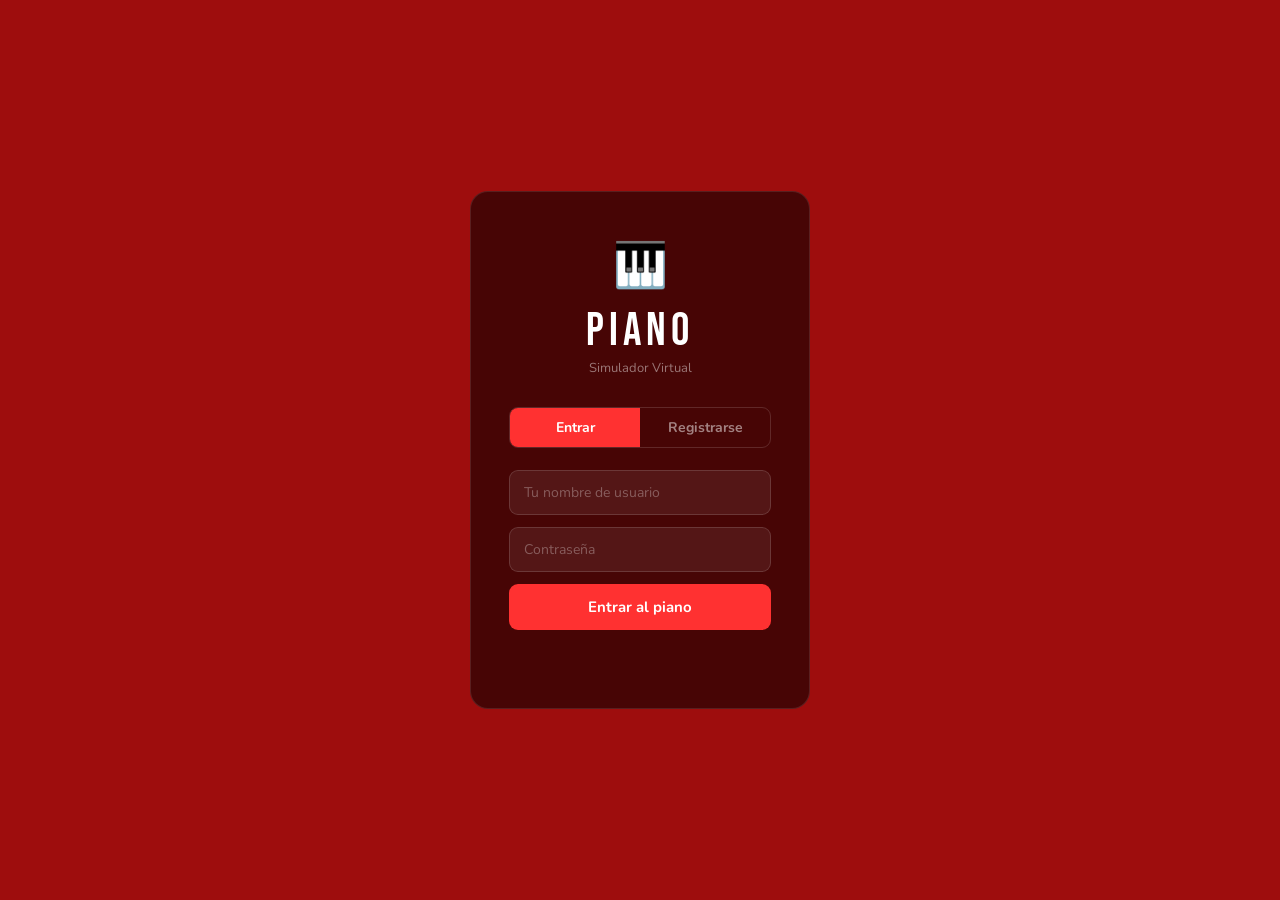
<file: PianoClient/vite-project/login.html>
<!DOCTYPE html>
<html lang="es">
<head>
  <meta charset="UTF-8"/>
  <meta name="viewport" content="width=device-width, initial-scale=1.0"/>
  <title>Piano Virtual — Entrar</title>
  <link href="https://fonts.googleapis.com/css2?family=Bebas+Neue&family=Nunito:wght@400;600;700&display=swap" rel="stylesheet">
  <style>
    :root { --r:#9e0d0d; --rc:#ff3131; }
    *{ box-sizing:border-box; margin:0; padding:0; }
    body{
      background:var(--r);
      font-family:'Nunito',sans-serif;
      color:white;
      min-height:100vh;
      display:flex;
      align-items:center;
      justify-content:center;
    }
    .card{
      background:rgba(0,0,0,0.55);
      border:1px solid rgba(255,255,255,0.1);
      border-radius:18px;
      padding:44px 38px;
      width:340px;
      text-align:center;
    }
    .logo{ font-family:'Bebas Neue',sans-serif; font-size:46px; letter-spacing:5px; }
    .sub{ font-size:13px; color:rgba(255,255,255,0.45); margin-bottom:30px; }
    .tabs{
      display:flex; margin-bottom:22px;
      border-radius:9px; overflow:hidden;
      border:1px solid rgba(255,255,255,0.14);
    }
    .tab{
      flex:1; padding:10px;
      background:transparent; border:none;
      color:rgba(255,255,255,0.5);
      cursor:pointer; font-family:'Nunito',sans-serif;
      font-size:14px; font-weight:700;
      transition:all 0.2s;
    }
    .tab.active{ background:var(--rc); color:white; }
    .field{
      width:100%; padding:12px 14px; margin-bottom:12px;
      background:rgba(255,255,255,0.07);
      border:1px solid rgba(255,255,255,0.14);
      border-radius:9px; color:white;
      font-size:14px; font-family:'Nunito',sans-serif;
      transition:border-color 0.2s;
    }
    .field::placeholder{ color:rgba(255,255,255,0.3); }
    .field:focus{ outline:none; border-color:var(--rc); }
    .submit{
      width:100%; padding:13px;
      background:var(--rc); border:none;
      border-radius:9px; color:white;
      font-size:15px; font-weight:700;
      font-family:'Nunito',sans-serif;
      cursor:pointer; transition:background 0.2s;
    }
    .submit:hover{ background:#ff5555; }
    .msg{ margin-top:14px; font-size:13px; min-height:20px; color:#ff9999; }
    .emoji-piano{ font-size:44px; margin-bottom:8px; }
  </style>
</head>
<body>
<div class="card">
  <div class="emoji-piano">🎹</div>
  <div class="logo">PIANO</div>
  <div class="sub">Simulador Virtual</div>

  <div class="tabs">
    <button class="tab active" onclick="tab('login')">Entrar</button>
    <button class="tab"       onclick="tab('register')">Registrarse</button>
  </div>

  <!-- LOGIN -->
  <div id="frm-login">
    <input class="field" id="l-user" placeholder="Tu nombre de usuario" type="text"
           onkeydown="if(event.key==='Enter')login()"/>
    <input class="field" id="l-pass" placeholder="Contraseña" type="password"
           onkeydown="if(event.key==='Enter')login()"/>
    <button class="submit" onclick="login()">Entrar al piano</button>
  </div>

  <!-- REGISTRO -->
  <div id="frm-register" style="display:none">
    <input class="field" id="r-user"  placeholder="Nombre de usuario" type="text"/>
    <input class="field" id="r-email" placeholder="Correo electrónico" type="email"/>
    <input class="field" id="r-pass"  placeholder="Contraseña" type="password"/>
    <button class="submit" onclick="register()">Crear cuenta</button>
  </div>

  <div class="msg" id="msg"></div>
</div>

<script>
const API = 'http://localhost:5000/api'

function tab(t) {
  document.getElementById('frm-login').style.display     = t==='login'    ? '' : 'none'
  document.getElementById('frm-register').style.display  = t==='register' ? '' : 'none'
  document.querySelectorAll('.tab').forEach((b,i) => b.classList.toggle('active', i===(t==='login'?0:1)))
  msg('')
}

async function login() {
  const usuario  = document.getElementById('l-user').value.trim()
  const password = document.getElementById('l-pass').value
  if (!usuario || !password) { msg('Completa los dos campos'); return }

  try {
    const res = await fetch(`${API}/auth/login`, {
      method:'POST',
      headers:{'Content-Type':'application/json'},
      body: JSON.stringify({ usuario, password })
    })
    if (!res.ok) { msg('Usuario o contraseña incorrectos'); return }
    const data = await res.json()
    localStorage.setItem('token', data.token)
  } catch {
    // Sin servidor → modo local (válido para el proyecto)
  }

  // SIEMPRE guardamos el nombre que escribió el usuario
  localStorage.setItem('usuario', usuario)
  window.location.href = '/index.html'
}

async function register() {
  const usuario  = document.getElementById('r-user').value.trim()
  const email    = document.getElementById('r-email').value.trim()
  const password = document.getElementById('r-pass').value
  if (!usuario || !email || !password) { msg('Completa todos los campos'); return }

  try {
    const res = await fetch(`${API}/auth/register`, {
      method:'POST',
      headers:{'Content-Type':'application/json'},
      body: JSON.stringify({ usuario, email, password })
    })
    if (!res.ok) { msg('Error al registrar (usuario ya existe?)'); return }
    msg('✅ Cuenta creada. Ahora entra.')
    tab('login')
    document.getElementById('l-user').value = usuario
  } catch {
    // Sin servidor
    localStorage.setItem('usuario', usuario)
    msg('✅ Guardado localmente. Entrando...')
    setTimeout(() => { window.location.href = '/index.html' }, 900)
  }
}

function msg(t) { document.getElementById('msg').textContent = t }

// Si ya está logueado, pasar directo
if (localStorage.getItem('usuario')) {
  window.location.href = '/index.html'
}
</script>
</body>
</html>
</file>
